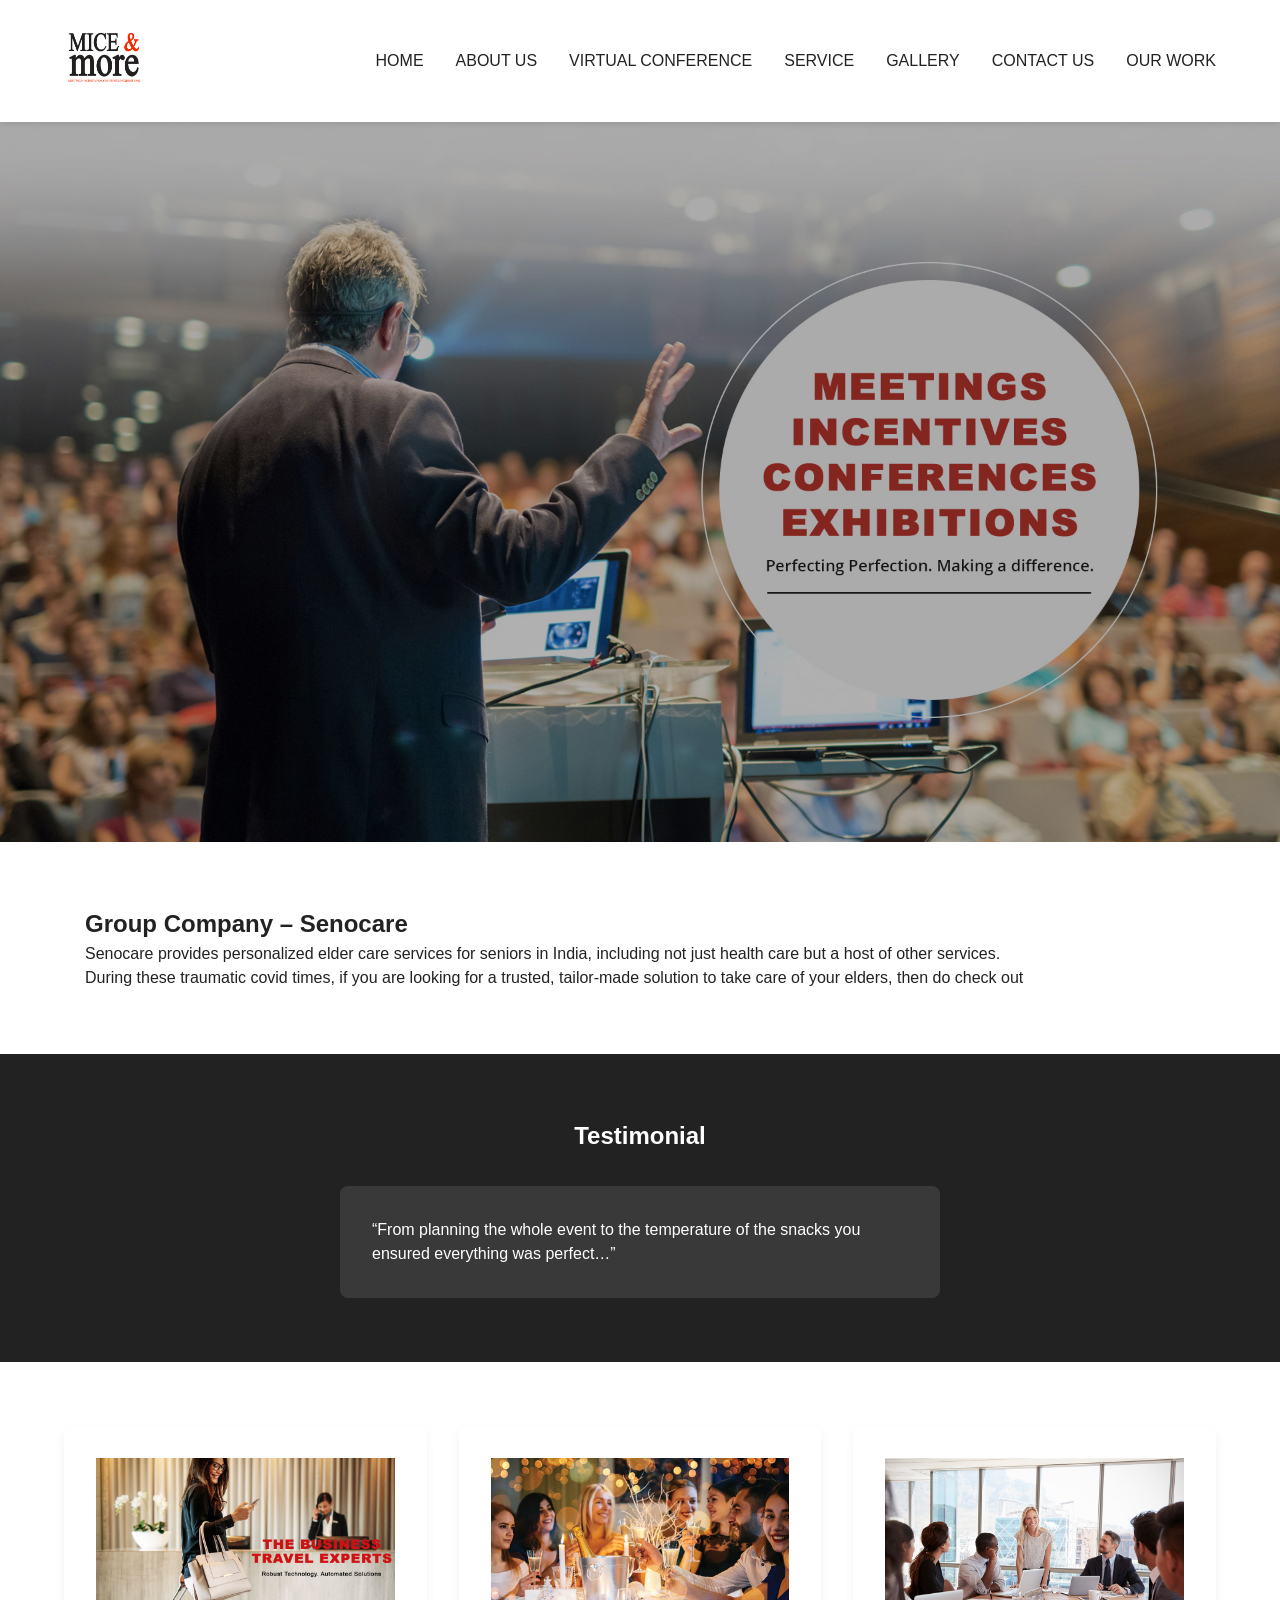
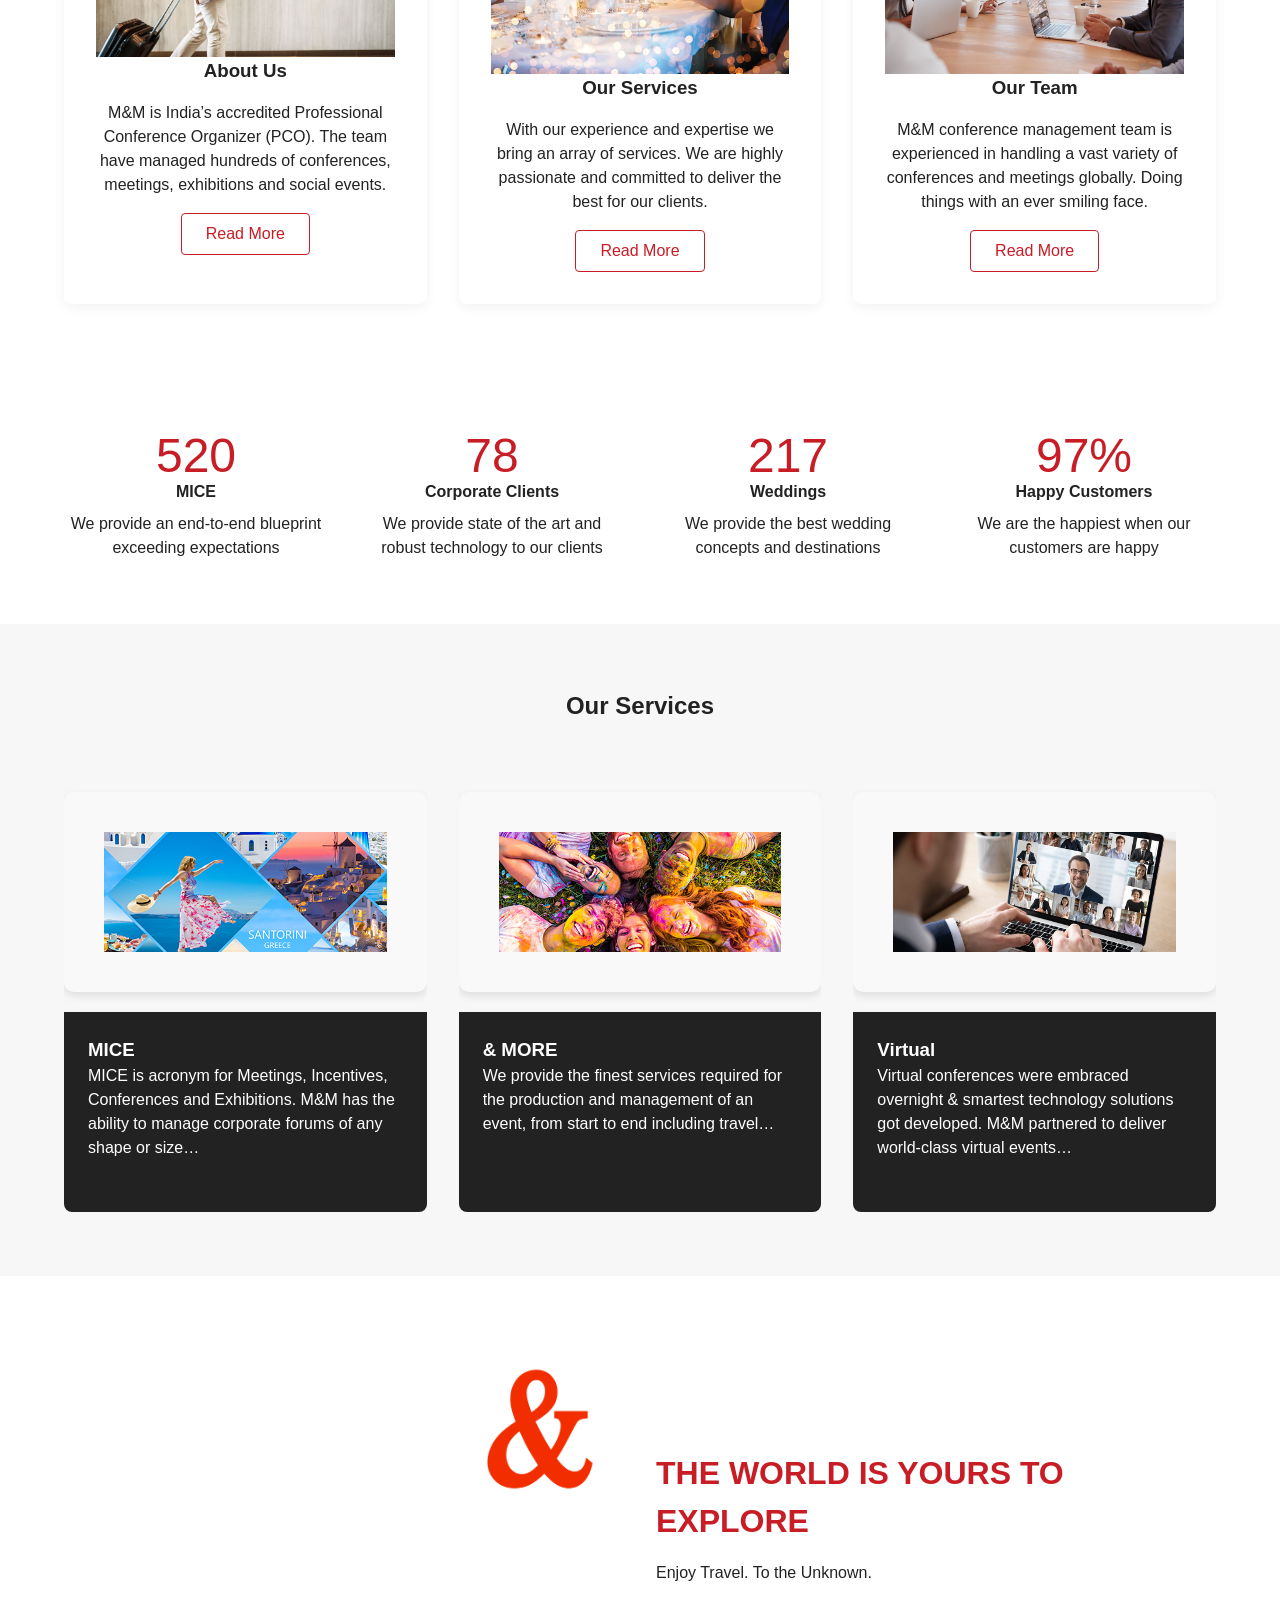
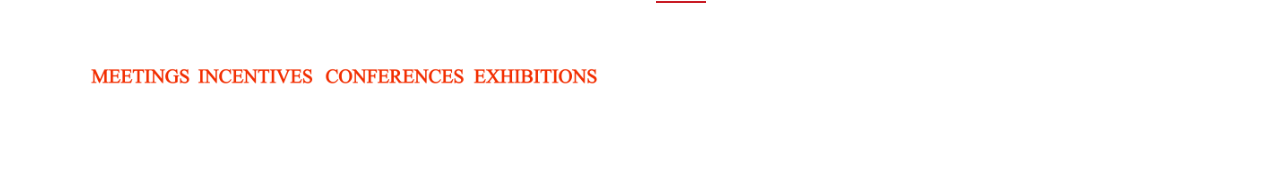
<file: index.html>
<!DOCTYPE html>
<html lang="en">

<head>
  <meta charset="UTF-8" />
  <meta name="viewport" content="width=device-width, initial‑scale=1.0" />
  <title>MICE &amp; More</title>
  <link rel="stylesheet" href="Style.css" />
</head>

<body>

  <!-- NAVIGATION -->
  <header class="site-header">
    <div class="container header-inner">
      <div class="logo"> <img src="./image/logo.png" width="80px" height="80px"></div>
      <div class="logo"></div>
      <nav>
        <ul class="nav-list">
          <li><a href="#home">HOME</a></li>
          <li><a href="#about">ABOUT US</a></li>
          <li><a href="#virtual">VIRTUAL CONFERENCE</a></li>
          <li><a href="#service">SERVICE</a></li>
          <li><a href="#gallery">GALLERY</a></li>
          <li><a href="#contact">CONTACT US</a></li>
           <li><a href="logo.html">OUR WORK </a></li>
          
        </ul>
      </nav>
    </div>
  </header>

  <!-- HERO / SLIDER -->
  <section id="home" class="hero">
    <div class="hero-slide" style="background-image: url('./image/banner.jpg')">
    </div>
    <!-- add more .hero-slide divs for additional slides -->
  </section>
  <!-- GROUP COMPANY -->
  <section id="about-section" class="section-white">
    <div class="container">
      <h2>Group Company – Senocare</h2>
      <p>
        Senocare provides personalized elder care services for seniors in
        India, including not just health care but a host of other services.
        <br />
        During these traumatic covid times, if you are looking for a trusted,
        tailor‑made solution to take care of your elders, then do check out
      </p>
    </div>
  </section>

 
  <!-- TESTIMONIAL -->
  <section class="section-dark testimonial">
    <div class="container">
      <h2>Testimonial</h2>
      <div class="testimonial‑card">
        <!-- put your quote here -->
        <blockquote>
          “From planning the whole event to the temperature of the snacks you
          ensured everything was perfect…”
        </blockquote>
      </div>
    </div>
  </section>

  <!-- CARDS: About / Services / Team -->
  <section id="service" class="section-white cards‑grid">
    <div class="container">
      <div class="card">
        <img src="./image/banner2-c97cbcb4.jpg" alt="About Us" class="image" />
        <h3>About Us</h3>
        <p>
          M&amp;M is India’s accredited Professional Conference Organizer (PCO).
          The team have managed hundreds of conferences, meetings, exhibitions
          and social events.
        </p>
        <a href="#" class="btn‑outline">Read More</a>
      </div>
      <div class="card">
        <img src="./image/service.jpg " alt="Our Services" class="image" />
        <h3>Our Services</h3>
        <p>
          With our experience and expertise we bring an array of services. We
          are highly passionate and committed to deliver the best for our
          clients.
        </p>
        <a href="#" class="btn‑outline">Read More</a>
      </div>
      <div class="card">
        <img src="./image/conference.jpg"  alt="Our Team" class="image" />
        <h3>Our Team</h3>
        <p>
          M&amp;M conference management team is experienced in handling a vast
          variety of conferences and meetings globally. Doing things with an
          ever smiling face.
        </p>
        <a href="#" class="btn‑outline">Read More</a>
      </div>
    </div>
  </section>

  <!-- STATS -->
  <section class="section-white stats">
    <div class="container stats-grid">
      <div class="stat">
        <div class="stat-number">520</div>
        <div class="stat-label">MICE</div>
        <p>We provide an end‑to‑end blueprint exceeding expectations</p>
      </div>
      <div class="stat">
        <div class="stat-number">78</div>
        <div class="stat-label">Corporate Clients</div>
        <p>We provide state of the art and robust technology to our clients</p>
      </div>
      <div class="stat">
        <div class="stat-number">217</div>
        <div class="stat-label">Weddings</div>
        <p>We provide the best wedding concepts and destinations</p>
      </div>
      <div class="stat">
        <div class="stat-number">97<span>%</span></div>
        <div class="stat-label">Happy Customers</div>
        <p>We are the happiest when our customers are happy</p>
      </div>
    </div>
  </section>

  <!-- SERVICES DETAIL -->
  <section class="section-light services‑detail">
    <div class="container">
      <h2>Our Services</h2>
      <div class="services‑grid">
        <div class="service‑item">
          <img src="./image/service1.jpg" alt="Meeting" class="service" />
          <div class="service‑info">
            <h3>MICE</h3>
            <p>
              MICE is acronym for Meetings, Incentives, Conferences and
              Exhibitions. M&amp;M has the ability to manage corporate forums
              of any shape or size…
            </p>
          </div>
        </div>
        <div class="service‑item">
          <img src="./image/service3.jpg" alt="Events"  class="service"  />
          <div class="service‑info">
            <h3>&amp; MORE</h3>
            <p>
              We provide the finest services required for the production and
              management of an event, from start to end including travel…
            </p>
          </div>
        </div>
        <div class="service‑item">
          <img src="./image/service2.jpg" alt="Virtual" class="service"  />
          <div class="service‑info">
            <h3>Virtual</h3>
            <p>
              Virtual conferences were embraced overnight &amp; smartest
              technology solutions got developed. M&amp;M partnered to deliver
              world‑class virtual events…
            </p>
          </div>
        </div>
      </div>
    </div>
  </section>

  <!-- EXPLORE THE WORLD -->
  <section class="section-white explore">
    <div class="container explore‑grid">
      <div class="explore-image">
        <img src="./image/lib.png" alt="Statue of Liberty" />
      </div>
      <div class="explore-copy">
        <h2>THE WORLD IS YOURS TO EXPLORE</h2>
        <p>Enjoy Travel. To the Unknown.</p>
        <hr />
      </div>
    </div>
  </section>

</body>

</html>
</file>
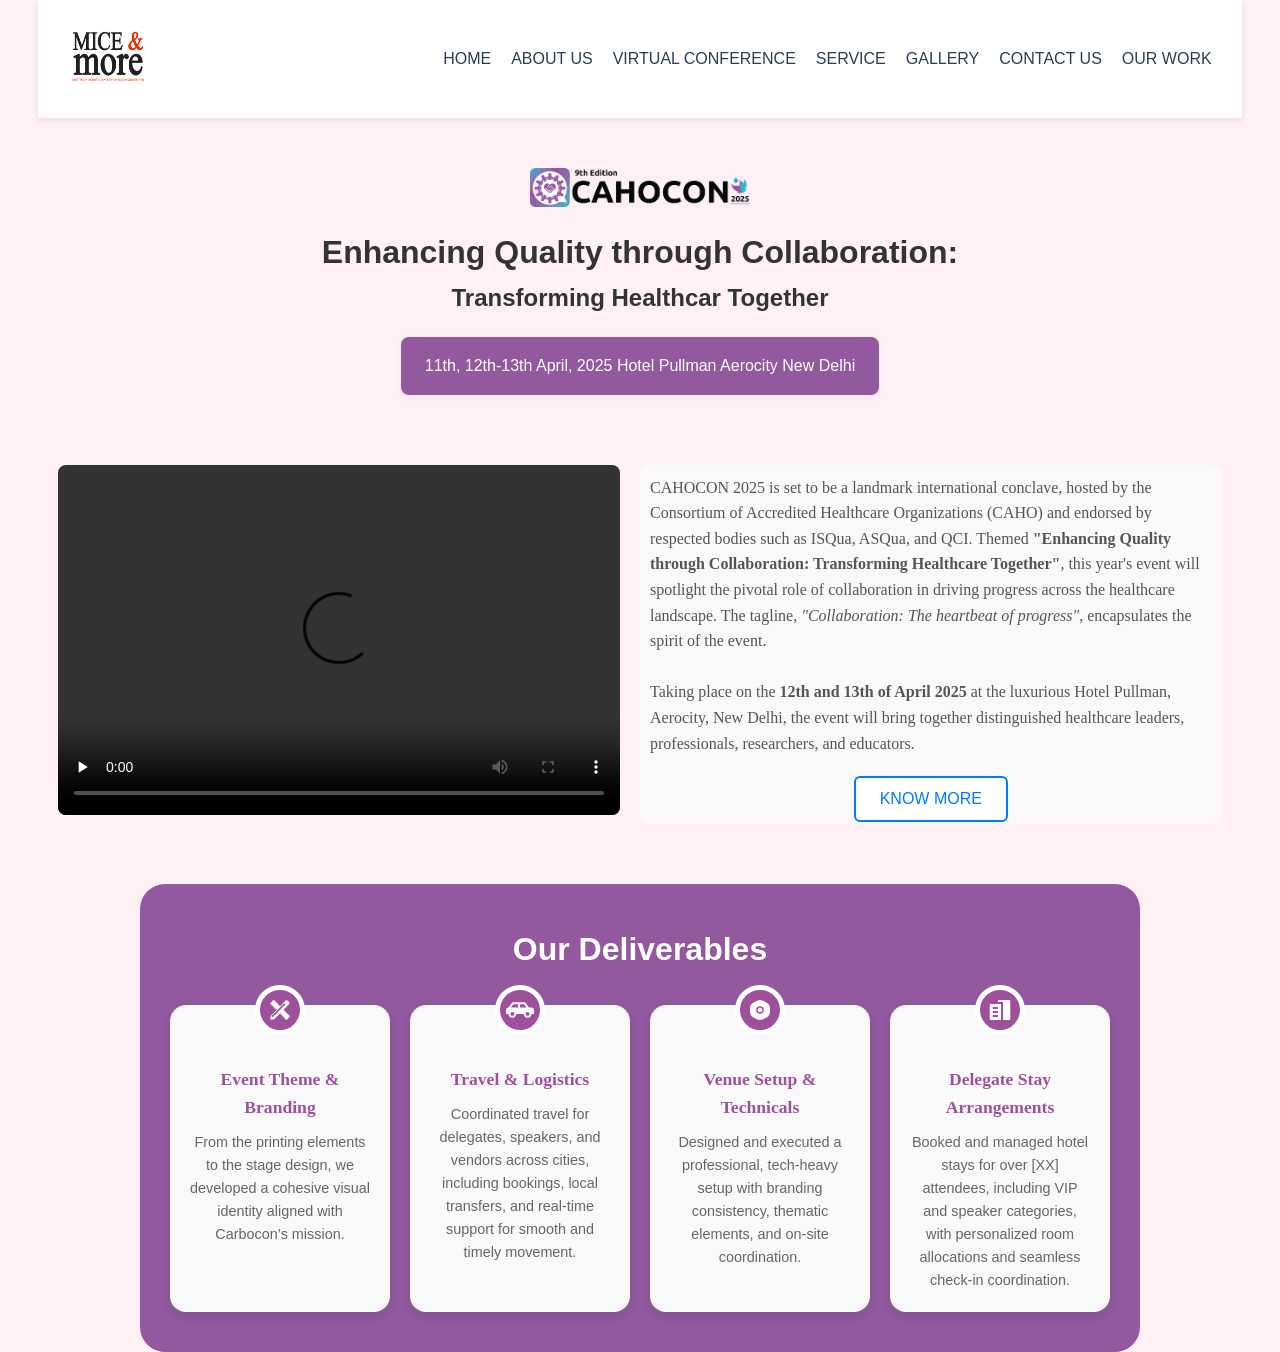
<file: CAHOCON.html>
<!DOCTYPE html>
<html lang="en">
<head>
  <meta charset="UTF-8" />
  <meta name="viewport" content="width=device-width, initial-scale=1.0"/>
  <title>Conference Info</title>

  <style>
    :root {
      --primary-color: #2c3e50;
      --accent-color: #3498db;
      --bg-light: #f4f6f8;
      --text-dark: #333;
    }

    * {
      margin: 0;
      padding: 0;
      box-sizing: border-box;
    }

    body, html {
      height: 100%;
      font-family: 'Segoe UI', Tahoma, Geneva, Verdana, sans-serif;
      background-color:  #fff0f5;
      color: var(--text-dark);
      line-height: 1.6;
    }

    /* Header */
    .site-header {
      background: #fff;
      box-shadow: 0 2px 6px rgba(0,0,0,0.1);
      position: sticky;
      top: 0;
      z-index: 100;
      padding: 15px 30px;
    }

    .header-inner {
      display: flex;
      align-items: center;
      justify-content: space-between;
      flex-wrap: wrap;
      max-width: 1200px;
      margin: 0 auto;
    }

    .logo img {
      width: 80px;
      height: 80px;
    }

    .nav-list {
      list-style: none;
      display: flex;
      gap: 20px;
    }

    .nav-list li a {
      text-decoration: none;
      color: var(--primary-color);
      font-weight: 500;
      transition: color 0.3s ease;
    }

    .nav-list li a:hover {
      color: var(--accent-color);
    }

    /* Main Container */
    .container {
      display: flex;
      flex-direction: column;
      align-items: center;
      text-align: center;
      padding: 50px 20px 30px;
      max-width: 1000px;
      margin: 0 auto;
    }

    .container img {
      width: 220px;
      height: auto;
      margin-bottom: 20px;
      transition: transform 0.3s ease;
    }

    .container img:hover {
      transform: scale(1.05);
    }

    h3 {
      font-family: 'Involve';
      font-size: 1.8rem;
      color: #9F509D;
      margin-bottom: 10px;
    }

    h4{
      font-family: 'Involve';
      color: #9F509D;
    }

    p {
      font-size: 1rem;
      color: #555;
    }

   .video-container {
    display: flex;
    flex-wrap: wrap;
    gap: 20px;
    align-items: stretch;
    padding: 20px;

  }

  .video-wrapper, .video-text {
    flex: 1;
    min-width: 250px;
    max-height: 350px;
  }

  .video-wrapper video {
    width: 100%;
    height: 100%;
    object-fit: cover;
    border-radius: 8px;
  }

  .video-text {
    font-family: Inter ;
    display: flex;
    flex-direction: column;
    justify-content: space-between;
    padding: 10px;
    background-color: #f9f9f9;
    border-radius: 8px;
    max-height: 359px;
  }

  .button-container {
    display: flex;
    justify-content: center;
    margin-top: 20px;
  }

  .responsive-button {
    padding: 12px 24px;
    font-size: 16px;
    color: #007BFF;
    background-color: white;
    border: 2px solid #007BFF;
    border-radius: 6px;
    cursor: pointer;
    transition: background-color 0.3s ease, color 0.3s ease;
  }

  .responsive-button:hover {
    background-color: #007BFF;
    color: white;
  }

  @media (max-width: 768px) {
    .video-container {
      flex-direction: column;
    }

    .button-container {
      justify-content: center;
    }

    .responsive-button {
      width: 100%;
      max-width: 300px;
    }
  }
  .para {
    background-color: #92599F; /* Lightest pink */
    padding: 16px 24px;
    border-radius: 8px;
    font-size: 16px;
    color: #ffffff;
    max-width: 700px;
    margin: 20px auto;
    text-align: center;
    box-shadow: 0 2px 8px rgba(0, 0, 0, 0.05);
    font-weight: 500;
  }
   .deliverables-section {
      background: #92599F;
      padding: 40px 20px;
      border-radius: 25px;
      color: white;
      max-width: 1000px;
      margin: 40px auto;
    }

    .deliverables-section h2 {
      text-align: center;
      font-size: 2em;
      margin-bottom: 30px;
    }

    .deliverables-container {
      display: flex;
      flex-wrap: wrap;
      justify-content: center;
      gap: 20px;
    }

    .card {
      background-color: #f9f9f9;
      color: #333;
      border-radius: 16px;
      width: 220px;
      padding: 20px;
      text-align: center;
      box-shadow: 0 4px 12px rgba(0, 0, 0, 0.1);
      position: relative;
    }

    .icon-circle {
      width: 50px;
      height: 50px;
      background-color: #9F509D;
      color: white;
      border-radius: 50%;
      display: flex;
      align-items: center;
      justify-content: center;
      font-size: 20px;
      margin: -40px auto 10px auto;
      border: 5px solid white;
      
      top: -25px;
      left: 0;
      right: 0;
    }

    .card h3 {
      font-size: 1.1rem;
      margin-top: 30px;
      margin-bottom: 10px;
    }

    .card p {
      font-size: 0.9rem;
      color: #666;
    }

    @media (max-width: 768px) {
      .card {
        width: 100%;
        max-width: 300px;
      }
    }

  </style>
</head>

<body style="margin: 0 3% 0 3%">

  <!-- Header -->
  <header class="site-header">
    <div class="header-inner">
      <div class="logo">
        <img src="./image/logo.png" alt="Logo">
      </div>
      <nav>
        <ul class="nav-list">
          <li><a href="index.html">HOME</a></li>
          <li><a href="#about">ABOUT US</a></li>
          <li><a href="#virtual">VIRTUAL CONFERENCE</a></li>
          <li><a href="#service">SERVICE</a></li>
          <li><a href="#gallery">GALLERY</a></li>
          <li><a href="#contact">CONTACT US</a></li>
          <li><a href="logo.html">OUR WORK</a></li>
        </ul>
      </nav>
    </div>
  </header>

  <!-- Content -->
  <div class="container">
    <img src="./image/CAHOCONBlack1.png" alt="Conference Logo">
    <h1>Enhancing Quality through Collaboration:
</h1><h2> Transforming Healthcar Together</h2>
    <p class="para">11th, 12th-13th April, 2025 Hotel Pullman Aerocity New Delhi</p>
  </div>

  <!-- Video -->
 <!-- Video & Description Section -->
<div class="video-container">
  <div class="video-wrapper">
    <video controls preload="none">
      <source src="./video/video.mp4" type="video/mp4">
      Your browser does not support the video tag.
    </video>
  </div>

  <!-- Text Content -->
  <div class="video-text">

    <p>
      CAHOCON 2025 is set to be a landmark international conclave, hosted by the Consortium of Accredited Healthcare Organizations (CAHO) and endorsed by respected bodies such as ISQua, ASQua, and QCI.
      Themed <strong>"Enhancing Quality through Collaboration: Transforming Healthcare Together"</strong>, this year's event will spotlight the pivotal role of collaboration in driving progress across the healthcare landscape.
      The tagline, <em>"Collaboration: The heartbeat of progress"</em>, encapsulates the spirit of the event.
    </p>
   <br>
    <p>
      Taking place on the <strong>12th and 13th of April 2025</strong> at the luxurious Hotel Pullman, Aerocity, New Delhi, the event will bring together distinguished healthcare leaders, professionals, researchers, and educators.
    </p>
    
    <div class="button-container">
      <button class="responsive-button" onclick="window.location.href='https://www.cahocon.com/register'">KNOW MORE</button>
    </div>
  </div>
</div>
 <section class="deliverables-section">
    <h2>Our Deliverables</h2>
    <div class="deliverables-container">
      <div class="card">
        <div class="icon-circle"><img src="./image/Vector1.svg" width="70%" height="50%"></div>
        <h3>Event Theme & Branding</h3>
        <p>From the printing elements to the stage design, we developed a cohesive visual identity aligned with Carbocon’s mission.</p>
      </div>
      <div class="card">
        <div class="icon-circle">
          <img src="./image/Vector2.svg" width="70%" height="50%">
          
        </div>

        <h3>Travel & Logistics</h3>
        <p>Coordinated travel for delegates, speakers, and vendors across cities, including bookings, local transfers, and real-time support for smooth and timely movement.</p>
      </div>
      <div class="card">
        <div class="icon-circle">
          <img src="./image/Vector3.svg" width="70%" height="50%">
        </div>
        <h3>Venue Setup & Technicals</h3>
        <p>Designed and executed a professional, tech-heavy setup with branding consistency, thematic elements, and on-site coordination.</p>
      </div>
      <div class="card">
        <div class="icon-circle">
          <img src="./image/Vector.svg" width="70%" height="50%">
        </div>
        <h3>Delegate Stay Arrangements</h3>
        <p>Booked and managed hotel stays for over [XX] attendees, including VIP and speaker categories, with personalized room allocations and seamless check-in coordination.</p>
      </div>
    </div>
  </section>

</body>
</html>
</file>
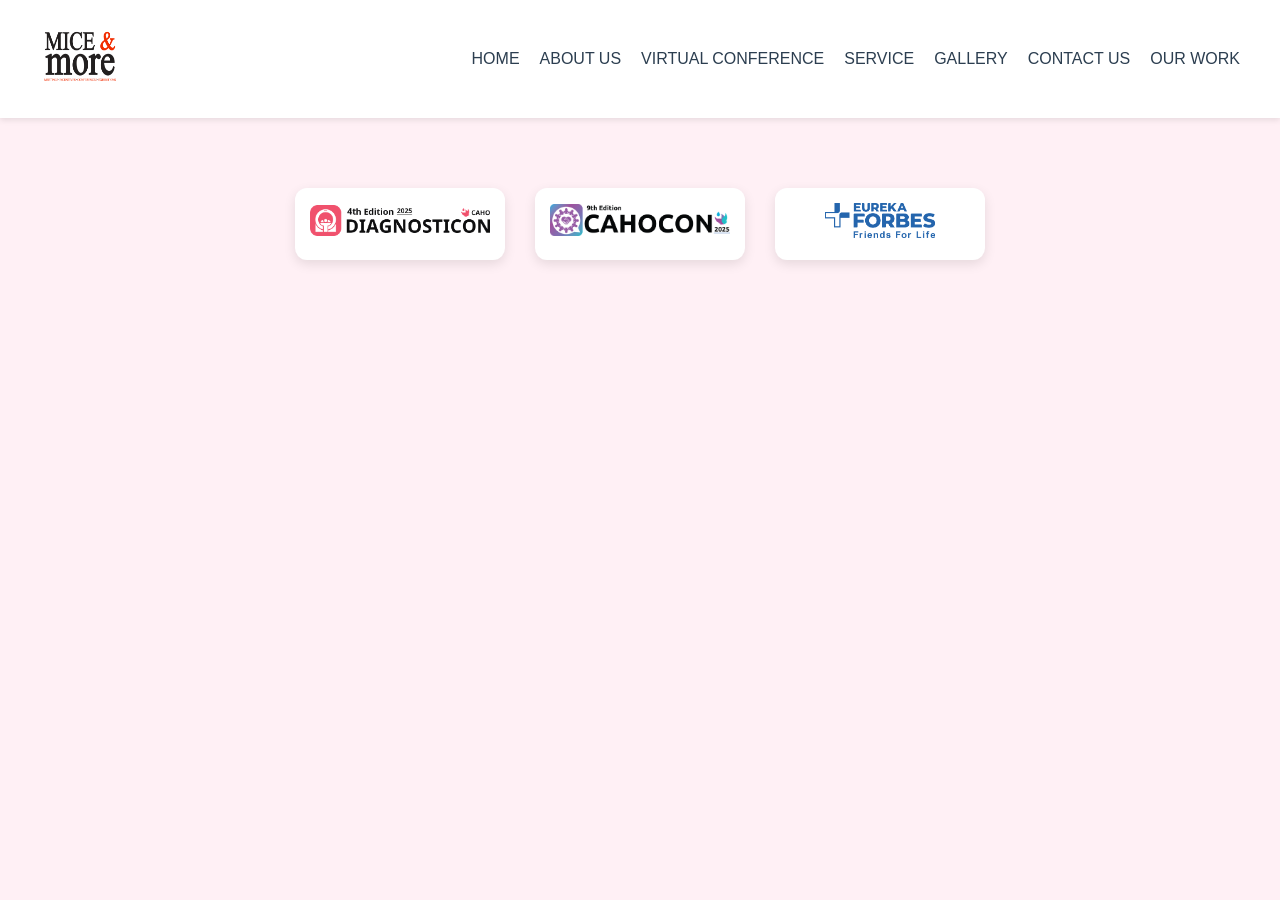
<file: logo.html>
<!DOCTYPE html>
<html lang="en">
<head>
	<meta charset="UTF-8">
	<meta name="viewport" content="width=device-width, initial-scale=1.0">
	<title>Logo Details</title>
	<style>
		:root {
      --primary-color: #2c3e50;
      --accent-color: #3498db;
      --bg-light: #f4f6f8;
      --text-dark: #333;
    }

    * {
      margin: 0;
      padding: 0;
      box-sizing: border-box;
    }

    body, html {
      height: 100%;
      font-family: 'Segoe UI', Tahoma, Geneva, Verdana, sans-serif;
      background-color:  #fff0f5;
      color: var(--text-dark);
      line-height: 1.6;
    }

    /* Header */
    .site-header {
      background: #fff;
      box-shadow: 0 2px 6px rgba(0,0,0,0.1);
      position: sticky;
      top: 0;
      z-index: 100;
      padding: 15px 30px;
    }

    .header-inner {
      display: flex;
      align-items: center;
      justify-content: space-between;
      flex-wrap: wrap;
      max-width: 1200px;
      margin: 0 auto;
    }

    .logo img {
      width: 80px;
      height: 80px;
    }

    .nav-list {
      list-style: none;
      display: flex;
      gap: 20px;
    }

    .nav-list li a {
      text-decoration: none;
      color: var(--primary-color);
      font-weight: 500;
      transition: color 0.3s ease;
    }

    .nav-list li a:hover {
      color: var(--accent-color);
    }
		

		h1 {
			margin-top: 30px;
			font-size: 2.5rem;
			color: #2c3e50;
		}

		.logo-container {
			display: flex;
			flex-wrap: wrap;
			justify-content: center;
			gap: 30px;
			padding: 40px 20px;
		}

		.logo {
			background: #fff;
			border-radius: 12px;
			padding: 15px;
			box-shadow: 0 4px 12px rgba(0, 0, 0, 0.1);
			transition: transform 0.3s ease, box-shadow 0.3s ease;
		}

		.logo img {
	    width: 180px; /* wider */
	    height: 35px; /* shorter */
	    object-fit: contain; /* ensures image scales nicely */
}

		.logo:hover {
			transform: scale(1.05);
			box-shadow: 0 8px 20px rgba(0, 0, 0, 0.15);
		}

		@media (max-width: 600px) {
			.logo img {
				width: 80px;
				height: 80px;
			}

			h1 {
				font-size: 2rem;
			}

			.logo-container {
				gap: 20px;
				padding: 20px 10px;
			}
		}
	</style>
</head>
<body>


	 <header class="site-header">
    <div class="container header-inner">
      <div class="logoimp"> <img src="./image/logo.png" width="80px" height="80px"></div>
     
      <nav>
        <ul class="nav-list">
          <li><a href="index.html">HOME</a></li>
          <li><a href="#about">ABOUT US</a></li>
          <li><a href="#virtual">VIRTUAL CONFERENCE</a></li>
          <li><a href="#service">SERVICE</a></li>
          <li><a href="#gallery">GALLERY</a></li>
          <li><a href="#contact">CONTACT US</a></li>
           <li><a href="logo.html">OUR WORK </a></li>
          
        </ul>
      </nav>
    </div>
  </header>


	<h1></h1>

	<div class="logo-container">
	<div class="logo">
		<a href="https://example.com/logo1" target="_blank">
			<img src="./image/assets11.png" alt="Logo 1">
		</a>
	</div>
	
	<div class="logo">
		<a href="test.html" target="_blank">
			<img src="./image/CAHOCONBlack1.png" alt="Logo 2">
		</a>
	</div>
	
	<div class="logo">
		<a href="https://example.com/logo3" target="_blank">
			<img src="./image/EF1.png" alt="Logo 3">
		</a>
	</div>
</div>

</body>
</html>
</file>
<file: Style.css>
/* RESET & GLOBALS */
* {
  margin: 0;
  padding: 0;
  box-sizing: border-box;
}
body {
  font-family: 'Segoe UI', Tahoma, sans-serif;
  line-height: 1.5;
  color: #222;
}
.container {
  width: 90%;
  max-width: 1200px;
  margin: 0 auto;
}

/* HEADER / NAV */
.site-header {
  background: #fff;
  box-shadow: 0 2px 6px rgba(0,0,0,0.1);
  position: sticky;
  top: 0;
  z-index: 100;
}
.header-inner {
  display: flex;
  align-items: center;
  justify-content: space-between;
  padding: 1rem 0;
}
.logo {
  font-size: 1.5rem;
  font-weight: bold;
}
.logo span { color: #c91d26; }
.nav-list {
  list-style: none;
  display: flex;
}
.nav-list li + li {
  margin-left: 2rem;
}
.nav-list a {
  text-decoration: none;
  color: #222;
  font-weight: 500;
}

/* HERO */
.hero {
  position: relative;
  overflow: hidden;
}
.hero-slide {
  height: 80vh;
  background: center/cover no-repeat;
  position: relative;
  display: flex;
  align-items: center;
  justify-content: center;
}
.hero-slide::after {
  content: '';
  position: absolute;
  inset: 0;
  background: rgba(0,0,0,0.3);
}
.hero-content {
  position: relative;
  text-align: center;
  color: #fff;
}
.hero-content h1 {
  font-size: 3rem;
  color: #c91d26;
}
.hero-content p {
  margin-top: 1rem;
  font-size: 1.125rem;
}

/* SECTION THEMES */
.section-white { background: #fff; padding: 4rem 0; }
.section-light { background: #f7f7f7; padding: 4rem 0; }
.section-dark {
  background: #222;
  color: #fff;
  padding: 4rem 0;
}

/* GROUP COMPANY */
#about h2 {
  font-size: 2rem;
  margin-bottom: 1rem;
}
#about p {
  font-size: 1rem;
}
#about a {
  color: #c91d26;
  text-decoration: underline;
}

/* TESTIMONIAL */
.testimonial h2 {
  text-align: center;
  margin-bottom: 2rem;
}
.testimonial‑card {
  max-width: 600px;
  margin: 0 auto;
  background: rgba(255,255,255,0.1);
  padding: 2rem;
  border-radius: 8px;
}
.blockquote {
  font-style: italic;
}

/* CARDS GRID */
.cards‑grid .container {
  display: grid;
  grid-template-columns: repeat(auto-fit, minmax(280px,1fr));
  gap: 2rem;
}
.card {
  background: #fff;
  padding: 2rem;
  border-radius: 8px;
  box-shadow: 0 4px 12px rgba(0,0,0,0.05);
  text-align: center;
}
.card-icon {
  width: 50px;
  margin-bottom: 1rem;
}
.card h3 {
  margin-bottom: 1rem;
}
.btn‑outline {
  display: inline-block;
  margin-top: 1rem;
  padding: 0.5rem 1.5rem;
  border: 1px solid #c91d26;
  color: #c91d26;
  text-decoration: none;
  border-radius: 4px;
}

/* STATS */
.stats-grid {
  display: grid;
  grid-template-columns: repeat(auto-fit, minmax(180px,1fr));
  gap: 2rem;
  text-align: center;
}
.stat-number {
  font-size: 3rem;
  color: #c91d26;
  line-height: 1;
}
.stat-label {
  font-weight: 600;
  margin-bottom: 0.5rem;
}

/* SERVICES DETAIL */
.services‑detail h2 {
  text-align: center;
  margin-bottom: 3rem;
}
.services‑grid {
  display: grid;
  grid-template-columns: repeat(auto-fit, minmax(280px,1fr));
  gap: 2rem;
}
.service‑item {
  position: relative;
  overflow: hidden;
  border-radius: 8px;
}
.service‑item img {
  width: 100%;
  display: block;
  object-fit: cover;
  height: 200px;
}
.service‑info {
  background: #222;
  color: #fff;
  padding: 1.5rem;
  height: 200px;
}

/* EXPLORE THE WORLD */
.explore‑grid {
  display: grid;
  grid-template-columns: 1fr 1fr;
  gap: 2rem;
  align-items: center;
}
.explore-image img {
  width: 100%;
  display: block;
  border-radius: 8px;
}
.explore-copy h2 {
  font-size: 2rem;
  color: #c91d26;
}
.explore-copy p {
  margin: 1rem 0;
}
.explore-copy hr {
  width: 50px;
  border: 1px solid #c91d26;
  margin: 0;
}

/* RESPONSIVE */
@media (max-width: 768px) {
  .explore‑grid { grid-template-columns: 1fr; }
  .header-inner { flex-direction: column; }
  .nav-list {
    margin-top: 1rem;
    flex-wrap: wrap;
    justify-content: center;
  }
}
.image {
  width: 100%;
  height: auto;
  display: block;
}

.service {
  padding: 40px;
  background-color: #f9f9f9;
  border-radius: 10px;
  margin: 20px 0;
  box-shadow: 0 4px 8px rgba(0, 0, 0, 0.1);
}

#about-section .container {
  max-width: 1140px;
  margin: 0 auto;
  padding: 0 15px;

#about-section.section-white {
  background-color: #ffffff;
  padding: 60px 20px;
  font-family: 'Helvetica Neue', Arial, sans-serif;
  color: #333;
}
</file>
